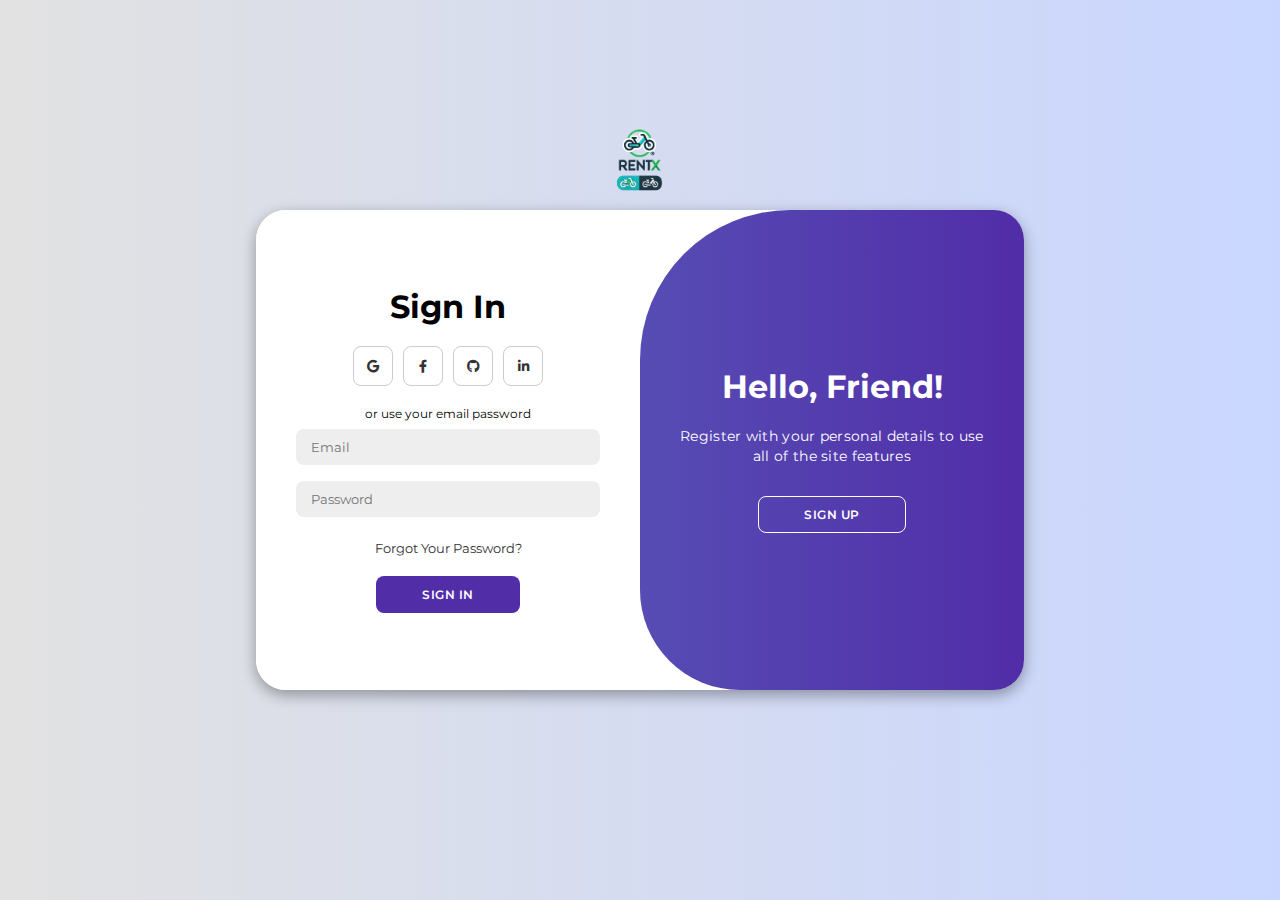
<file: index.html>
<!DOCTYPE html>
<html lang="en">

<head>
    <meta charset="UTF-8">
    <meta name="viewport" content="width=device-width, initial-scale=1.0">
    <link href="https://fonts.googleapis.com/css2?family=Montserrat:wght@300;400;500;600;700&display=swap" rel="stylesheet">
    <!-- Add Font Awesome CDN for social icons -->
    <link href="https://cdnjs.cloudflare.com/ajax/libs/font-awesome/6.0.0-beta3/css/all.min.css" rel="stylesheet">
    <style>
        /* Global Styles */
        * {
            margin: 0;
            padding: 0;
            box-sizing: border-box;
            font-family: 'Montserrat', sans-serif;
        }

        body {
            background-color: #c9d6ff;
            background: linear-gradient(to right, #e2e2e2, #c9d6ff);
            display: flex;
            align-items: center;
            justify-content: center;
            flex-direction: column;
            height: 100vh;
            position: relative; /* Allow absolute positioning of the logo */
        }

        .logo {
            position: absolute;
            top: 120px;
            left: 50%;
            transform: translateX(-50%);
            z-index: 999; /* Make sure it's on top of the forms */
            margin-bottom: 20px;
        }

        /* Placeholder logo image, adjust once your logo is ready */
        .logo img {
            width: 80px;
            height: auto;
        }

        .container {
            background-color: #fff;
            border-radius: 30px;
            box-shadow: 0 5px 15px rgba(0, 0, 0, 0.35);
            position: relative;
            overflow: hidden;
            width: 768px;
            max-width: 100%;
            min-height: 480px;
            text-align: center;
            padding-top: 80px; /* Space for the logo */
        }

        .container p {
            font-size: 14px;
            line-height: 20px;
            letter-spacing: 0.3px;
            margin: 20px 0;
        }

        .container span {
            font-size: 12px;
        }

        .container a {
            color: #333;
            font-size: 13px;
            text-decoration: none;
            margin: 15px 0 10px;
        }

        .container button {
            background-color: #512da8;
            color: #fff;
            font-size: 12px;
            padding: 10px 45px;
            border: 1px solid transparent;
            border-radius: 8px;
            font-weight: 600;
            letter-spacing: 0.5px;
            text-transform: uppercase;
            margin-top: 10px;
            cursor: pointer;
        }

        .container button.hidden {
            background-color: transparent;
            border-color: #fff;
        }

        .container form {
            background-color: #fff;
            display: flex;
            align-items: center;
            justify-content: center;
            flex-direction: column;
            padding: 0 40px;
            height: 100%;
        }

        .container input {
            background-color: #eee;
            border: none;
            margin: 8px 0;
            padding: 10px 15px;
            font-size: 13px;
            border-radius: 8px;
            width: 100%;
            outline: none;
        }

        .form-container {
            position: absolute;
            top: 0;
            height: 100%;
            transition: all 0.6s ease-in-out;
        }

        .sign-in {
            left: 0;
            width: 50%;
            z-index: 2;
        }

        .container.active .sign-in {
            transform: translateX(100%);
        }

        .sign-up {
            left: 0;
            width: 50%;
            opacity: 0;
            z-index: 1;
        }

        .container.active .sign-up {
            transform: translateX(100%);
            opacity: 1;
            z-index: 5;
            animation: move 0.6s;
        }

        @keyframes move {
            0%,
            49.99% {
                opacity: 0;
                z-index: 1;
            }

            50%,
            100% {
                opacity: 1;
                z-index: 5;
            }
        }

        .social-icons {
            margin: 20px 0;
        }

        .social-icons a {
            border: 1px solid #ccc;
            border-radius: 20%;
            display: inline-flex;
            justify-content: center;
            align-items: center;
            margin: 0 3px;
            width: 40px;
            height: 40px;
        }

        .toggle-container {
            position: absolute;
            top: 0;
            left: 50%;
            width: 50%;
            height: 100%;
            overflow: hidden;
            transition: all 0.6s ease-in-out;
            border-radius: 150px 0 0 100px;
            z-index: 1000;
        }

        .container.active .toggle-container {
            transform: translateX(-100%);
            border-radius: 0 150px 100px 0;
        }

        .toggle {
            background-color: #512da8;
            height: 100%;
            background: linear-gradient(to right, #5c6bc0, #512da8);
            color: #fff;
            position: relative;
            left: -100%;
            height: 100%;
            width: 200%;
            transform: translateX(0);
            transition: all 0.6s ease-in-out;
        }

        .container.active .toggle {
            transform: translateX(50%);
        }

        .toggle-panel {
            position: absolute;
            width: 50%;
            height: 100%;
            display: flex;
            align-items: center;
            justify-content: center;
            flex-direction: column;
            padding: 0 30px;
            text-align: center;
            top: 0;
            transform: translateX(0);
            transition: all 0.6s ease-in-out;
        }

        .toggle-left {
            transform: translateX(-200%);
        }

        .container.active .toggle-left {
            transform: translateX(0);
        }

        .toggle-right {
            right: 0;
            transform: translateX(0);
        }

        .container.active .toggle-right {
            transform: translateX(200%);
        }
    </style>
    <title>Modern Login Page | RentX</title>
</head>

<body>

    <div class="logo">
        <img src="rentx.jpg" alt="RentX Logo"> <!-- Placeholder logo -->
    </div>

    <div class="container" id="container">
        <!-- Sign Up Form -->
        <div class="form-container sign-up">
            <form class="vertical-form" id="sign-up-form" action="https://submit-form.com/7sHAJLTPq" method="POST">
                <h1>Create Account</h1>
                <div class="social-icons">
                    <a href="#" class="icon"><i class="fab fa-google"></i></a>
                    <a href="#" class="icon"><i class="fab fa-facebook-f"></i></a>
                    <a href="#" class="icon"><i class="fab fa-github"></i></a>
                    <a href="#" class="icon"><i class="fab fa-linkedin-in"></i></a>
                </div>
                <span>or use your email for registration</span>
                <input type="text" name="name" placeholder="Name" required>
                <input type="email" name="email" placeholder="Email" required>
                <input type="password" name="password" placeholder="Password" required>
                <button type="submit">Sign Up</button>
            </form>
        </div>

        <!-- Sign In Form -->
        <div class="form-container sign-in">
            <form class="vertical-form" id="sign-in-form" action="https://submit-form.com/7sHAJLTPq" method="POST">
                <h1>Sign In</h1>
                <div class="social-icons">
                    <a href="#" class="icon"><i class="fab fa-google"></i></a>
                    <a href="#" class="icon"><i class="fab fa-facebook-f"></i></a>
                    <a href="#" class="icon"><i class="fab fa-github"></i></a>
                    <a href="#" class="icon"><i class="fab fa-linkedin-in"></i></a>
                </div>
                <span>or use your email password</span>
                <input type="email" name="email" placeholder="Email" required>
                <input type="password" name="password" placeholder="Password" required>
                <a href="#">Forgot Your Password?</a>
                <button type="submit">Sign In</button>
            </form>
        </div>

        <!-- Toggle to switch between Sign-In and Sign-Up -->
        <div class="toggle-container">
            <div class="toggle">
                <div class="toggle-panel toggle-left">
                    <h1>Welcome Back!</h1>
                    <p>Enter your personal details to use all of the site features</p>
                    <button class="hidden" id="login">Sign In</button>
                </div>
                <div class="toggle-panel toggle-right">
                    <h1>Hello, Friend!</h1>
                    <p>Register with your personal details to use all of the site features</p>
                    <button class="hidden" id="register">Sign Up</button>
                </div>
            </div>
        </div>
    </div>

    <script>
        // Toggle between Sign-In and Sign-Up forms
        const loginButton = document.getElementById('login');
        const registerButton = document.getElementById('register');
        const signUpForm = document.querySelector('.sign-up');
        const signInForm = document.querySelector('.sign-in');
        const container = document.getElementById('container');

        registerButton.addEventListener('click', () => {
            container.classList.add('active');
        });

        loginButton.addEventListener('click', () => {
            container.classList.remove('active');
        });

        // Form redirection after submission
        const signUpFormEl = document.getElementById('sign-up-form');
        const signInFormEl = document.getElementById('sign-in-form');

        signUpFormEl.addEventListener('submit', function (event) {
            event.preventDefault();
            window.location.href = 'home.html'; // Redirect to home page
        });

        signInFormEl.addEventListener('submit', function (event) {
            event.preventDefault();
            window.location.href = 'home.html'; // Redirect to home page
        });
    </script>

</body>

</html>
</file>
